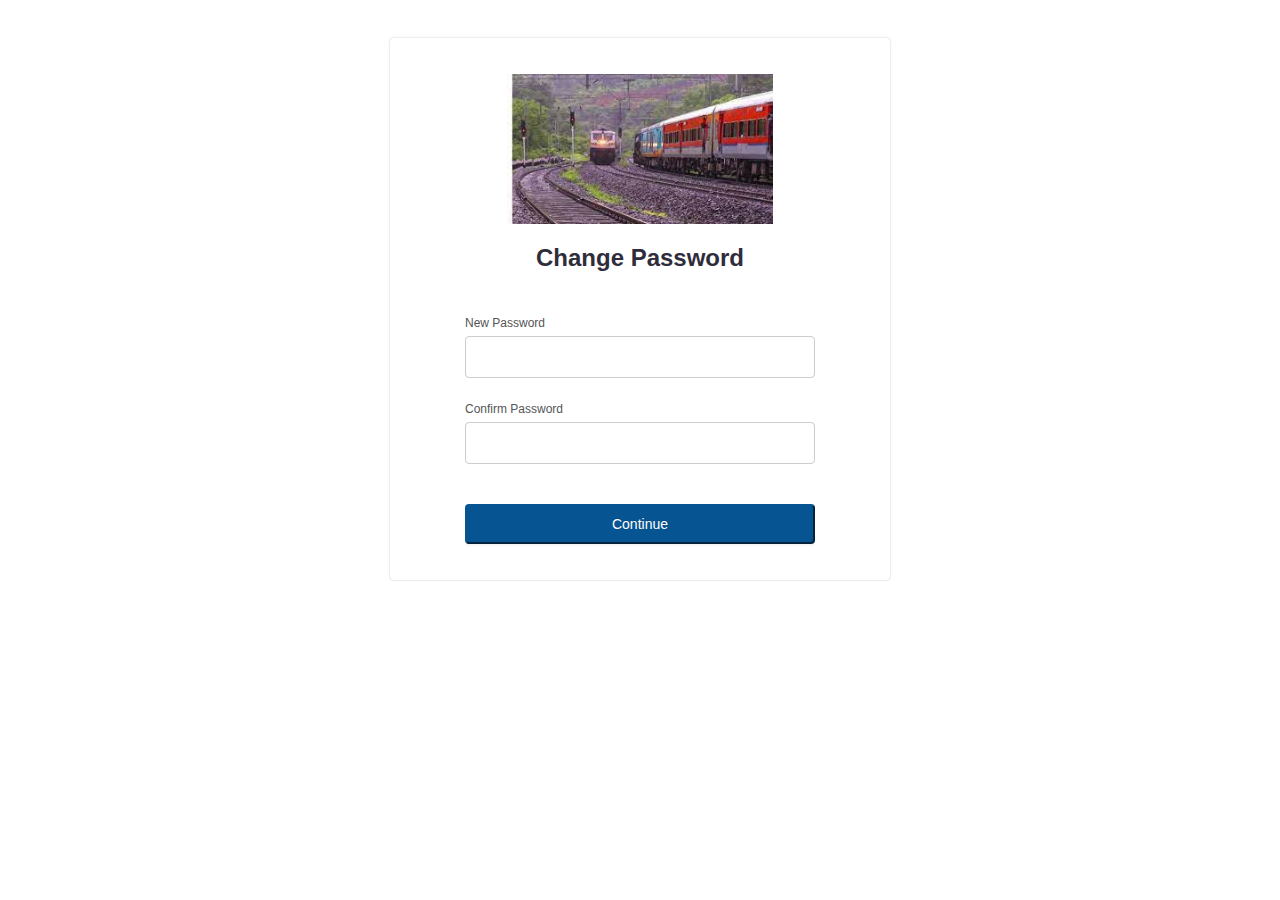
<file: Changepass.html>
<!doctype html>

<html>
<head>
  <meta charset = "UTF-8">
  <meta http-equiv="X-UA-Compatible" content="IE-edge">
  <meta name="viewport" content="width=device-width, initial-scale=1.0">
    <title>UMS</title>
</head>
<link rel = "stylesheet" href = "Changepass.css">

<body>
    <div class="mainDiv">
        <div class="cardStyle">
          <form action="" method="post" name="signupForm" id="signupForm">
            
            <img src="media/rail.jpeg" id = "signuplogo"/>
            
            <h2 class="formTitle">
              Change Password
            </h2>
            
          <div class="inputDiv">
            <label class="inputLabel" for="password">New Password</label>
            <input type="password" id="password" name="password" required>
          </div>
            
          <div class="inputDiv">
            <label class="inputLabel" for="confirmPassword">Confirm Password</label>
            <input type="password" id="confirmPassword" name="confirmPassword">
          </div>
          
          <div class="buttonWrapper">
            <button type="submit" id="submitButton" onclick="validateSignupForm()" class="submitButton pure-button pure-button-primary">
              <span>Continue</span>
              <span id="loader"></span>
            </button>
          </div>
            
        </form>
        </div>
      </div>
      <script src="ChangepassJS.js"></script>
</body>



</html>
</file>
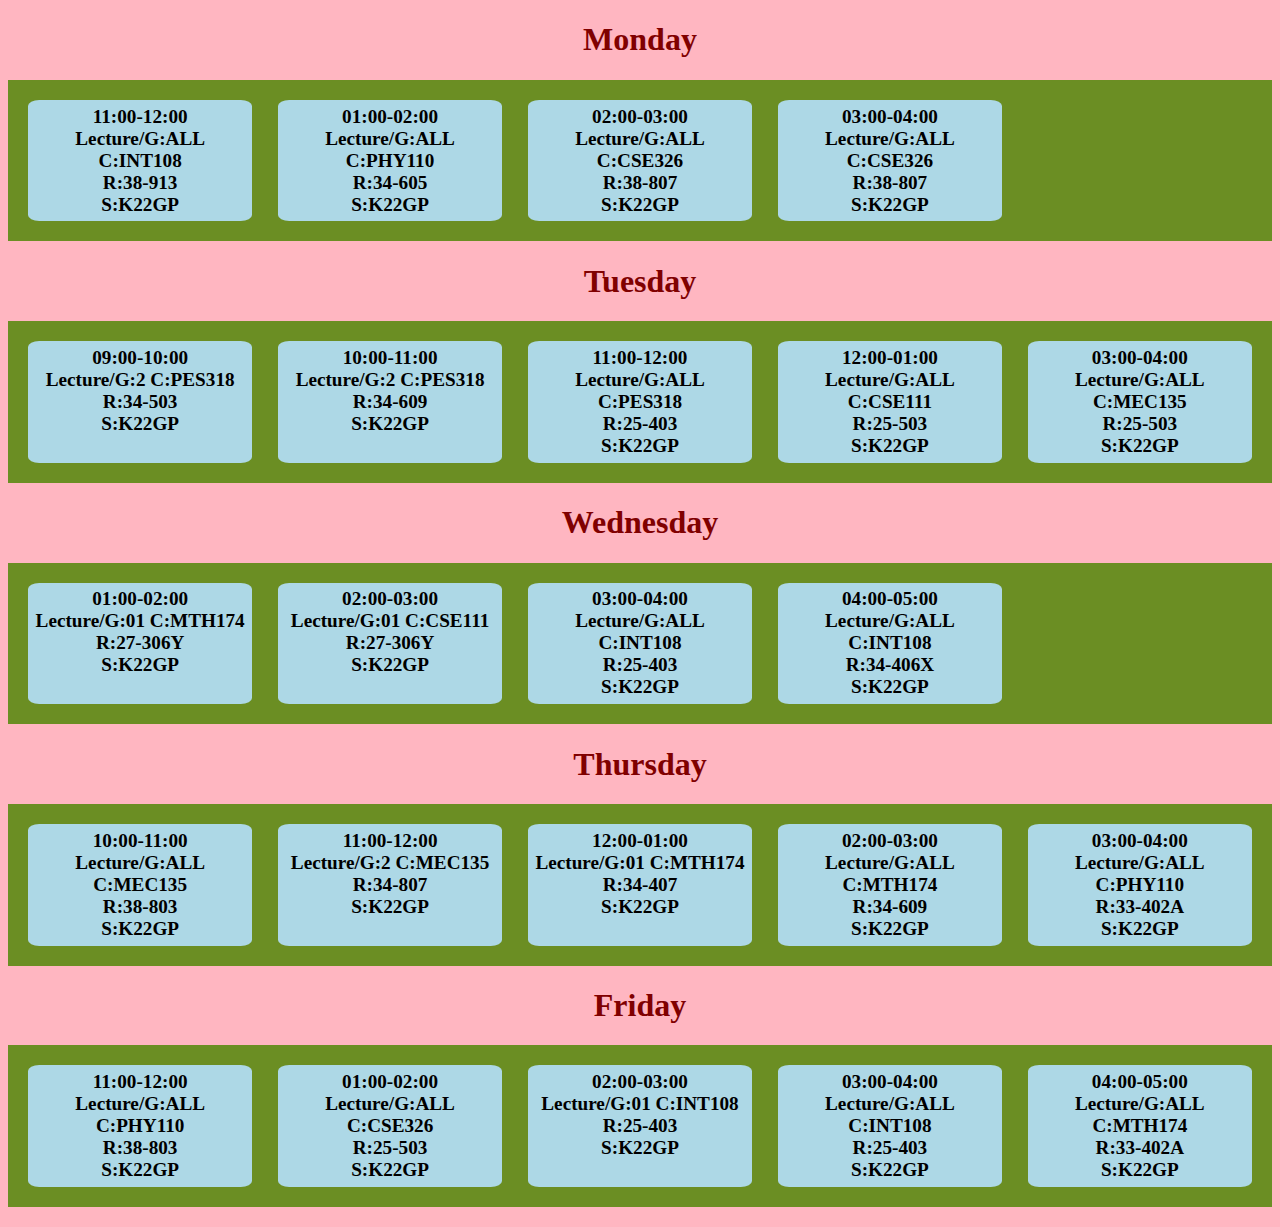
<file: Class_Timetable.html>
<!DOCTYPE html>
<html>
<head>
<title>Timetable</title>
<style>
body{
    background-color:lightpink;
}
h1
{
text-align:center;
color:maroon;
}
#grid{
display: grid; /*used to display grid*/
grid-template-rows: 1fr;
grid-template-columns: 1fr 1fr 1fr 1fr 1fr;
grid-gap: 2vw;
}
#grid > div{
font-size: 1.5vw;
padding: .3em;
background:lightblue;
text-align: center;
transition: ease 0.3s;
}
.container{
    border-radius: 5%;
}

#grid>div:hover{
    transform:scale(1.1);
    box-shadow: 5px 5px 10px rgb(0,0,0,0.3);
    }
    .padding
{
padding:20px;

background:olivedrab;
}
</style>
</head>
<body><h1>Monday</h1>
<h2><div class="padding"><div id="grid" >
    <div class="container">11:00-12:00<br>
        Lecture/G:ALL C:INT108<br>
        R:38-913<br>
        S:K22GP</div>
        <div class="container">01:00-02:00<br>
        Lecture/G:ALL C:PHY110<br>
        R:34-605<br>
        S:K22GP</div>
        <div class="container">02:00-03:00<br>
        Lecture/G:ALL C:CSE326<br>
        R:38-807<br>
        S:K22GP</div>
        <div class="container">03:00-04:00<br>
        Lecture/G:ALL C:CSE326<br>
        R:38-807<br>
        S:K22GP</div></div></div></h2>
<h1>Tuesday</h1>
<h2><div class="padding"><div id="grid">
    <div class="container">09:00-10:00<br>
        Lecture/G:2 C:PES318<br>
        R:34-503<br>
        S:K22GP</div>
        <div class="container">10:00-11:00<br>
        Lecture/G:2 C:PES318<br>
        R:34-609<br>
        S:K22GP</div>
        <div class="container">11:00-12:00<br>
        Lecture/G:ALL C:PES318<br>
        R:25-403<br>
        S:K22GP</div>
        <div class="container">12:00-01:00<br>
        Lecture/G:ALL C:CSE111<br>
        R:25-503<br>
        S:K22GP</div>
        <div class="container">03:00-04:00<br>
        Lecture/G:ALL C:MEC135<br>
        R:25-503<br>
        S:K22GP</div></div></div></h2>
<h1>Wednesday</h1>
<h2><div class="padding"><div id="grid">
<div class="container">01:00-02:00<br>
    Lecture/G:01 C:MTH174<br>
    R:27-306Y<br>
    S:K22GP</div>
<div class="container">02:00-03:00<br>
    Lecture/G:01 C:CSE111<br>
    R:27-306Y<br>
    S:K22GP</div>
<div class="container">03:00-04:00<br>
    Lecture/G:ALL C:INT108<br>
    R:25-403<br>
    S:K22GP</div>
<div class="container">04:00-05:00<br>
    Lecture/G:ALL C:INT108<br>
    R:34-406X<br>
    S:K22GP</div></div></div></h2>
<h1>Thursday</h1>
<h2><div class="padding"><div id="grid">
    <div class="container">10:00-11:00<br>
        Lecture/G:ALL C:MEC135<br>
        R:38-803<br>
        S:K22GP</div>
<div class="container">11:00-12:00<br>
    Lecture/G:2 C:MEC135<br>
    R:34-807<br>
    S:K22GP</div>
<div class="container">12:00-01:00<br>
    Lecture/G:01 C:MTH174<br>
    R:34-407<br>
    S:K22GP</div>
<div class="container">02:00-03:00<br>
    Lecture/G:ALL C:MTH174<br>
    R:34-609<br>
    S:K22GP</div>
<div class="container">03:00-04:00<br>
    Lecture/G:ALL C:PHY110<br>
    R:33-402A<br>
    S:K22GP</div></div></div></h2>
<h1>Friday</h1>
<h2><div class="padding"><div id="grid">
    <div class="container">11:00-12:00<br>
        Lecture/G:ALL C:PHY110<br>
        R:38-803<br>
        S:K22GP</div>
<div class="container">01:00-02:00<br>
    Lecture/G:ALL C:CSE326<br>
    R:25-503<br>
    S:K22GP</div>
<div class="container">02:00-03:00<br>
    Lecture/G:01 C:INT108<br>
    R:25-403<br>
    S:K22GP</div>
<div class="container">03:00-04:00<br>
    Lecture/G:ALL C:INT108<br>
    R:25-403<br>
    S:K22GP</div>
<div class="container">04:00-05:00<br>
    Lecture/G:ALL C:MTH174<br>
    R:33-402A<br>
    S:K22GP</div></div></div></h2>
</body>
</html>
</html>
</body>
</html>
</file>
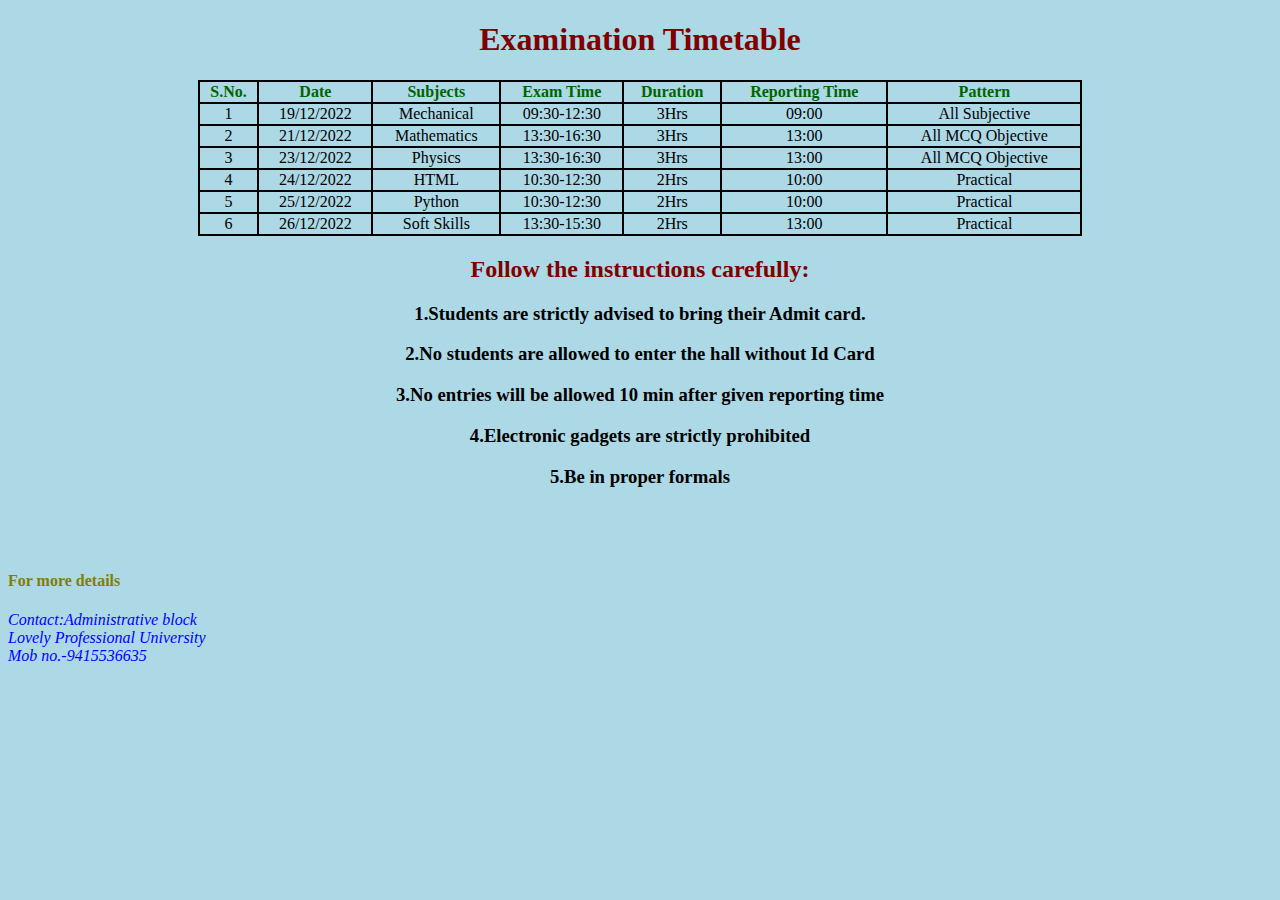
<file: Exam_timetable.html>
<!doctype html>
<html>
<head>
<title> Examination Time Table</title>
<style>
address
{
color:blue;
}

h4
{color:olive;
}
h1,h2
{
color:maroon;
}
body
{
background-color:lightblue;
}
table
{border-collapse:collapse;
width:70%;
}
th,td
{
border:2px solid black;
}
th,p
{
color:darkgreen;
}
tr:hover
{
background-color:pink;
transform:scale(1.0);
box-shadow: 5px 5px 10px rgb(0,0,0,0.3);
}
</style>
</head>
<body>
<h1><center>Examination Timetable</center></h1>
<center><table border=2px>
<tr>
<th>S.No.</th>
<th>Date</th>
<th>Subjects</th>
<th>Exam Time</th>
<th>Duration</th>
<th>Reporting Time</th>
<th>Pattern</th>
</tr>
<tr>
<td align="center">1</td>
<td align="center">19/12/2022</td>
<td align="center">Mechanical</td>
<td align="center">09:30-12:30</td>
<td align="center">3Hrs</td>
<td align="center">09:00</td>
<td align="center">All Subjective</td>
</tr>
<tr>
<td align="center">2</td>
<td align="center">21/12/2022</td>
<td align="center">Mathematics</td>
<td align="center">13:30-16:30</td>
<td align="center">3Hrs</td>
<td align="center">13:00</td>
<td align="center">All MCQ Objective</td>
</tr>
<tr>
<td align="center">3</td>
<td align="center">23/12/2022</td>
<td align="center">Physics</td>
<td align="center">13:30-16:30</td>
<td align="center">3Hrs</td>
<td align="center">13:00</td>
<td align="center">All MCQ Objective</td>
</tr>
<tr>
<td align="center">4</td>
<td align="center">24/12/2022</td>
<td align="center">HTML</td>
<td align="center">10:30-12:30</td>
<td align="center">2Hrs</td>
<td align="center">10:00</td>
<td align="center">Practical</td>
</tr>
<tr>
<td align="center">5</td>
<td align="center">25/12/2022</td>
<td align="center">Python</td>
<td align="center">10:30-12:30</td>
<td align="center">2Hrs</td>
<td align="center">10:00</td>
<td align="center">Practical</td>
</tr>
<tr>
<td align="center">6</td>
<td align="center">26/12/2022</td>
<td align="center">Soft Skills</td>
<td align="center">13:30-15:30</td>
<td align="center">2Hrs</td>
<td align="center">13:00</td>
<td align="center">Practical</td>
</tr>
</table></center>
<h2><center>Follow the instructions carefully:</center></h2>
<h3><p><center>1.Students are strictly advised to bring their Admit card.</center></p></h3>
<h3><p><center>2.No students are allowed to enter the hall without Id Card</center></p></h3>
<h3><p><center>3.No entries will be allowed 10 min after given reporting time</center></p></h3>
<h3><p><center>4.Electronic gadgets are strictly prohibited</center></p></h3>
<h3><p><center>5.Be in proper formals</center></p><br><br></h3>
<h4>For more details</h4>
<address>Contact:Administrative block<br>
Lovely Professional University<br>
Mob no.-9415536635</address>
</body>
</html>
</file>
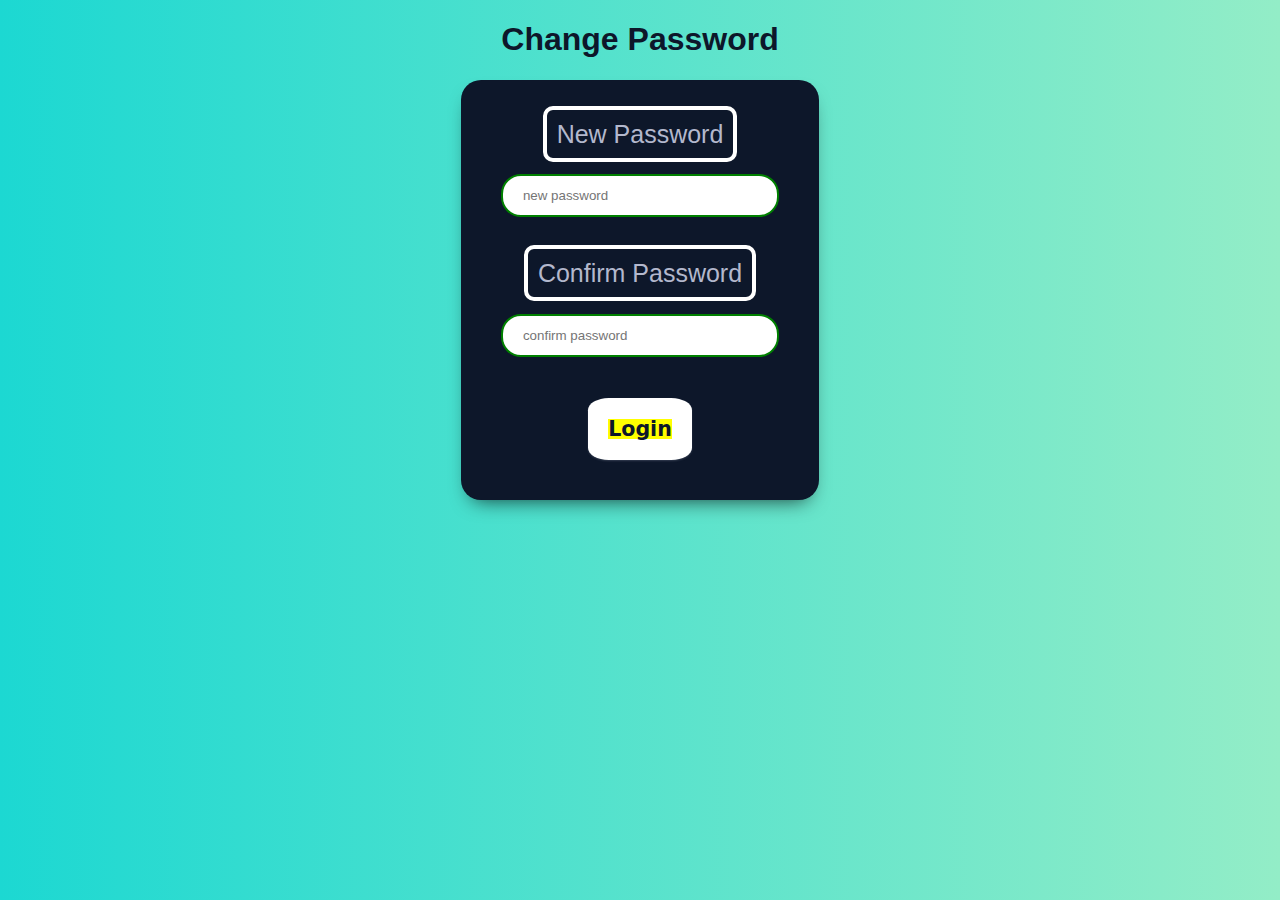
<file: Login.html>
<!DOCTYPE html>
<html lang="en">

<head>
    <title>Login page</title>
    <style>
        body {
            background: linear-gradient(to right, #1cd8d2, #93edc7);
            ;
            font-family: 'Gill Sans', 'Gill Sans MT', Calibri, 'Trebuchet MS', sans-serif;

        }

        .h1 {
            color: #0d172a;
            font-weight: 900;
        }

        .container {

            width: 22%;
            background: #0d172a;
            border-radius: 20px;
            box-shadow: 0px 10px 20px -10px rgba(0, 0, 0, 0.75);
            color: #B3B8CD;
            padding: 40px;
            position: relative;
            top: 50%;

        }

        label {
            font-size: 25px;
            border: 4px solid #fff;
            padding: 10px;
            box-sizing: border-box;
            border-radius: 10px;



        }

        input[type=text],
        input[type=password] {
            width: 100%;
            margin-top: 2vw;
            margin-bottom: 2vw;
            padding: 12px 20px;
            border: 2px solid green;
            box-sizing: border-box;
            border-radius: 20px;
        }

        .button {
            background-color: #fff;
            border: 0 solid #e2e8f0;
            border-radius: 20%;
            box-sizing: border-box;
            color: #0d172a;
            cursor: pointer;
            display: inline-block;
            font-family: "Basier circle", -apple-system, system-ui, "Segoe UI", Roboto, "Helvetica Neue", Arial, "Noto Sans", sans-serif, "Apple Color Emoji", "Segoe UI Emoji", "Segoe UI Symbol", "Noto Color Emoji";
            font-size: 1.1rem;
            font-weight: 600;
            line-height: 1;
            padding: 0 20px 0 20px;
            text-align: center;
            text-decoration: none #0d172a solid;
            box-shadow: 0px 1px 2px rgba(166, 175, 195, 0.25);

        }
        h1{
            text-align: center;
        }
    </style>
</head>

<body>
    <h1 class="h1">Change Password
    </h1>
    <center>
        <form>
            <div class="container">
                <label>New Password</label><br>
                <input type="text" placeholder="new password" name="username" required></p>
                <p><label>Confirm Password</label><br>
                    <input type="password" placeholder="confirm password" name="password" required>
                </p>
                <a style="text-decoration: none;" href="" target="_blank"><button type="submit"
                        class="button">
                        <h3 style="background-color: yellow;">Login</h3>
                    </button></a>

            </div>
        </form>
    </center>
</body>

</html>
</file>
<file: Changepass.css>
.mainDiv {
    display: flex;
    min-height: 100%;
    align-items: center;
    justify-content: center;
    background-color: #fff;
    font-family: 'Open Sans', sans-serif;
  }

 .cardStyle {
    width: 500px;
    border-color: white;
    background: #fff;
    padding: 36px 0;
    border-radius: 4px;
    margin: 30px 0;
    box-shadow: 0px 0 2px 0 rgba(0,0,0,0.25);
  }
#signuplogo {
  max-height: 150px;
  margin: auto;
  display: flex;
  flex-direction: column;
}
.formTitle{
  font-weight: 600;
  margin-top: 20px;
  color: #2F2D3B;
  text-align: center;
}
.inputLabel {
  font-size: 12px;
  color: #555;
  margin-bottom: 6px;
  margin-top: 24px;
}
  .inputDiv {
    width: 70%;
    display: flex;
    flex-direction: column;
    margin: auto;
  }
input {
  height: 40px;
  font-size: 16px;
  border-radius: 4px;
  border: none;
  border: solid 1px #ccc;
  padding: 0 11px;
}
input:disabled {
  cursor: not-allowed;
  border: solid 1px #eee;
}
.buttonWrapper {
  margin-top: 40px;
}
  .submitButton {
    width: 70%;
    height: 40px;
    margin: auto;
    display: block;
    color: #fff;
    background-color: #065492;
    border-color: #065492;
    text-shadow: 0 -1px 0 rgba(0, 0, 0, 0.12);
    box-shadow: 0 2px 0 rgba(0, 0, 0, 0.035);
    border-radius: 4px;
    font-size: 14px;
    cursor: pointer;
  }
.submitButton:disabled,
button[disabled] {
  border: 1px solid #cccccc;
  background-color: #cccccc;
  color: #666666;
}

#loader {
  position: absolute;
  z-index: 1;
  margin: -2px 0 0 10px;
  border: 4px solid #f3f3f3;
  border-radius: 50%;
  border-top: 4px solid #666666;
  width: 14px;
  height: 14px;
  -webkit-animation: spin 2s linear infinite;
  animation: spin 2s linear infinite;
}

@keyframes spin {
    0% { transform: rotate(0deg); }
    100% { transform: rotate(360deg); }
}
</file>
